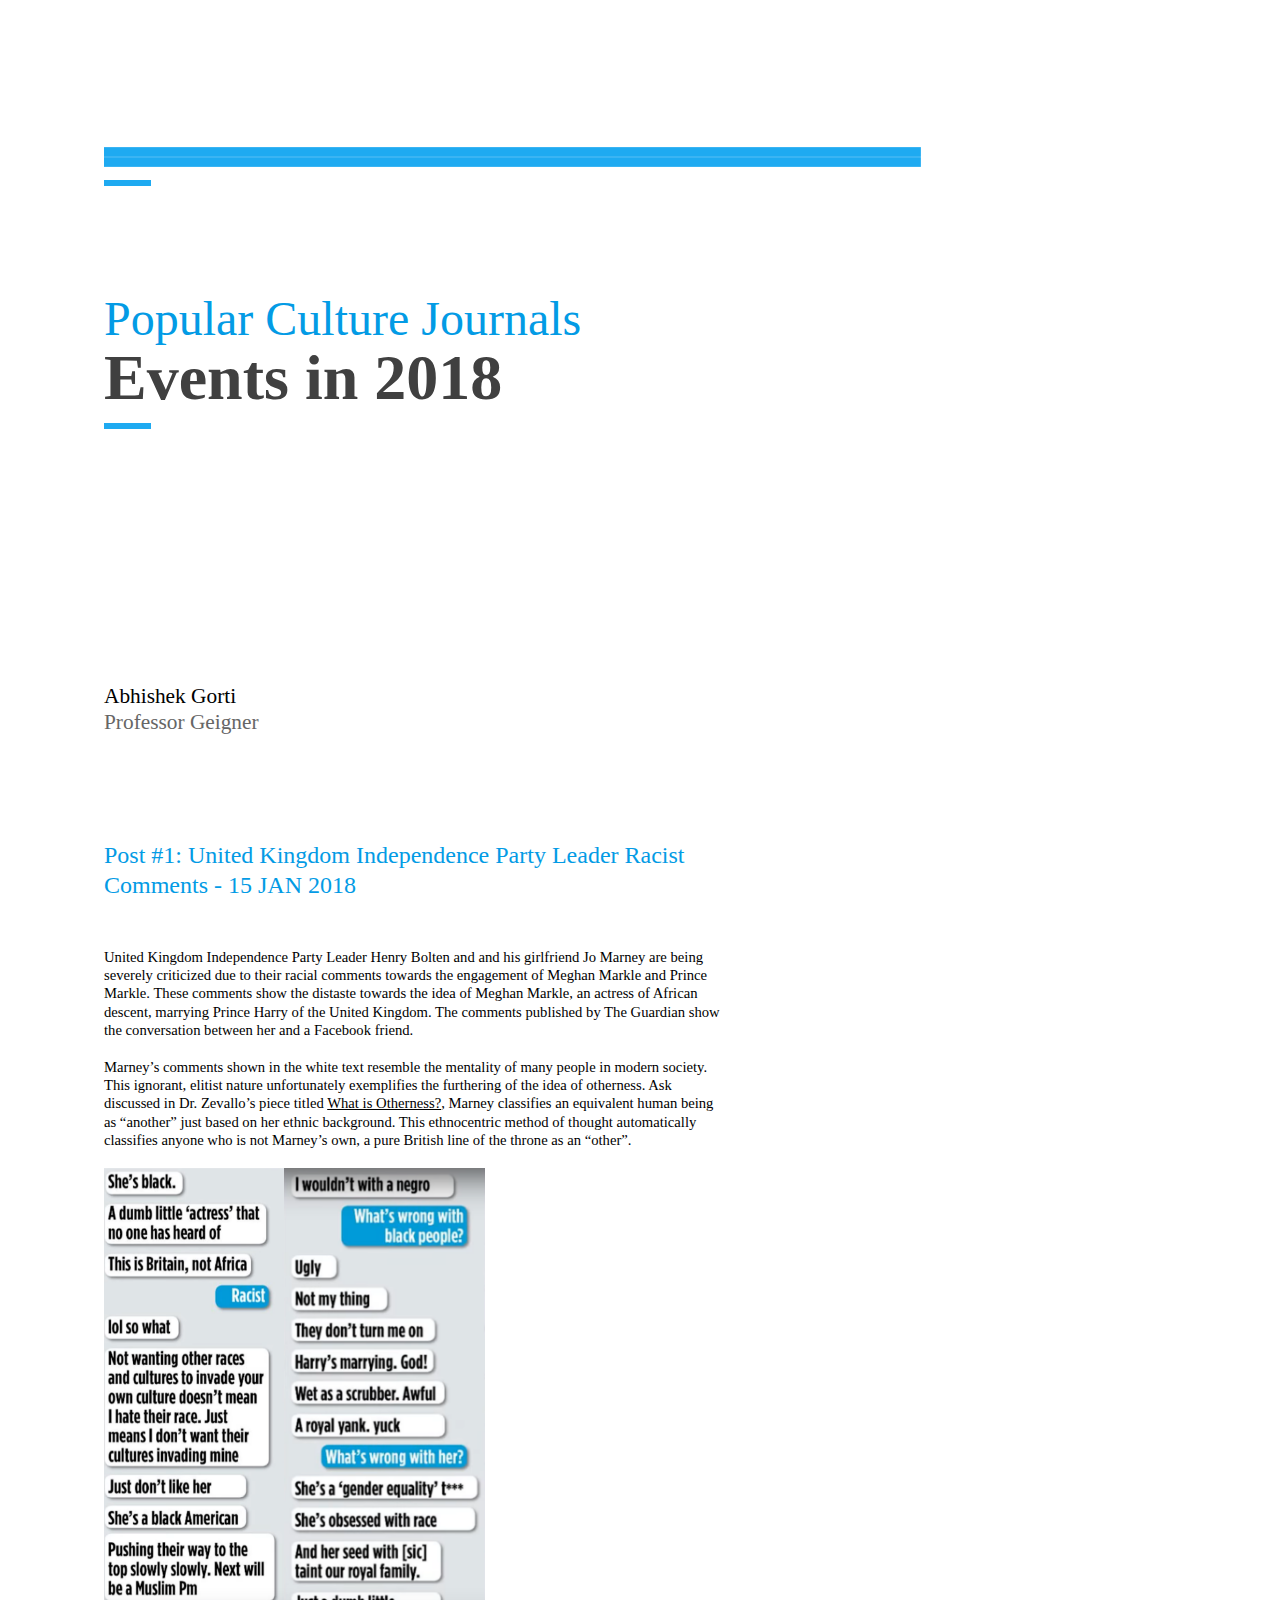
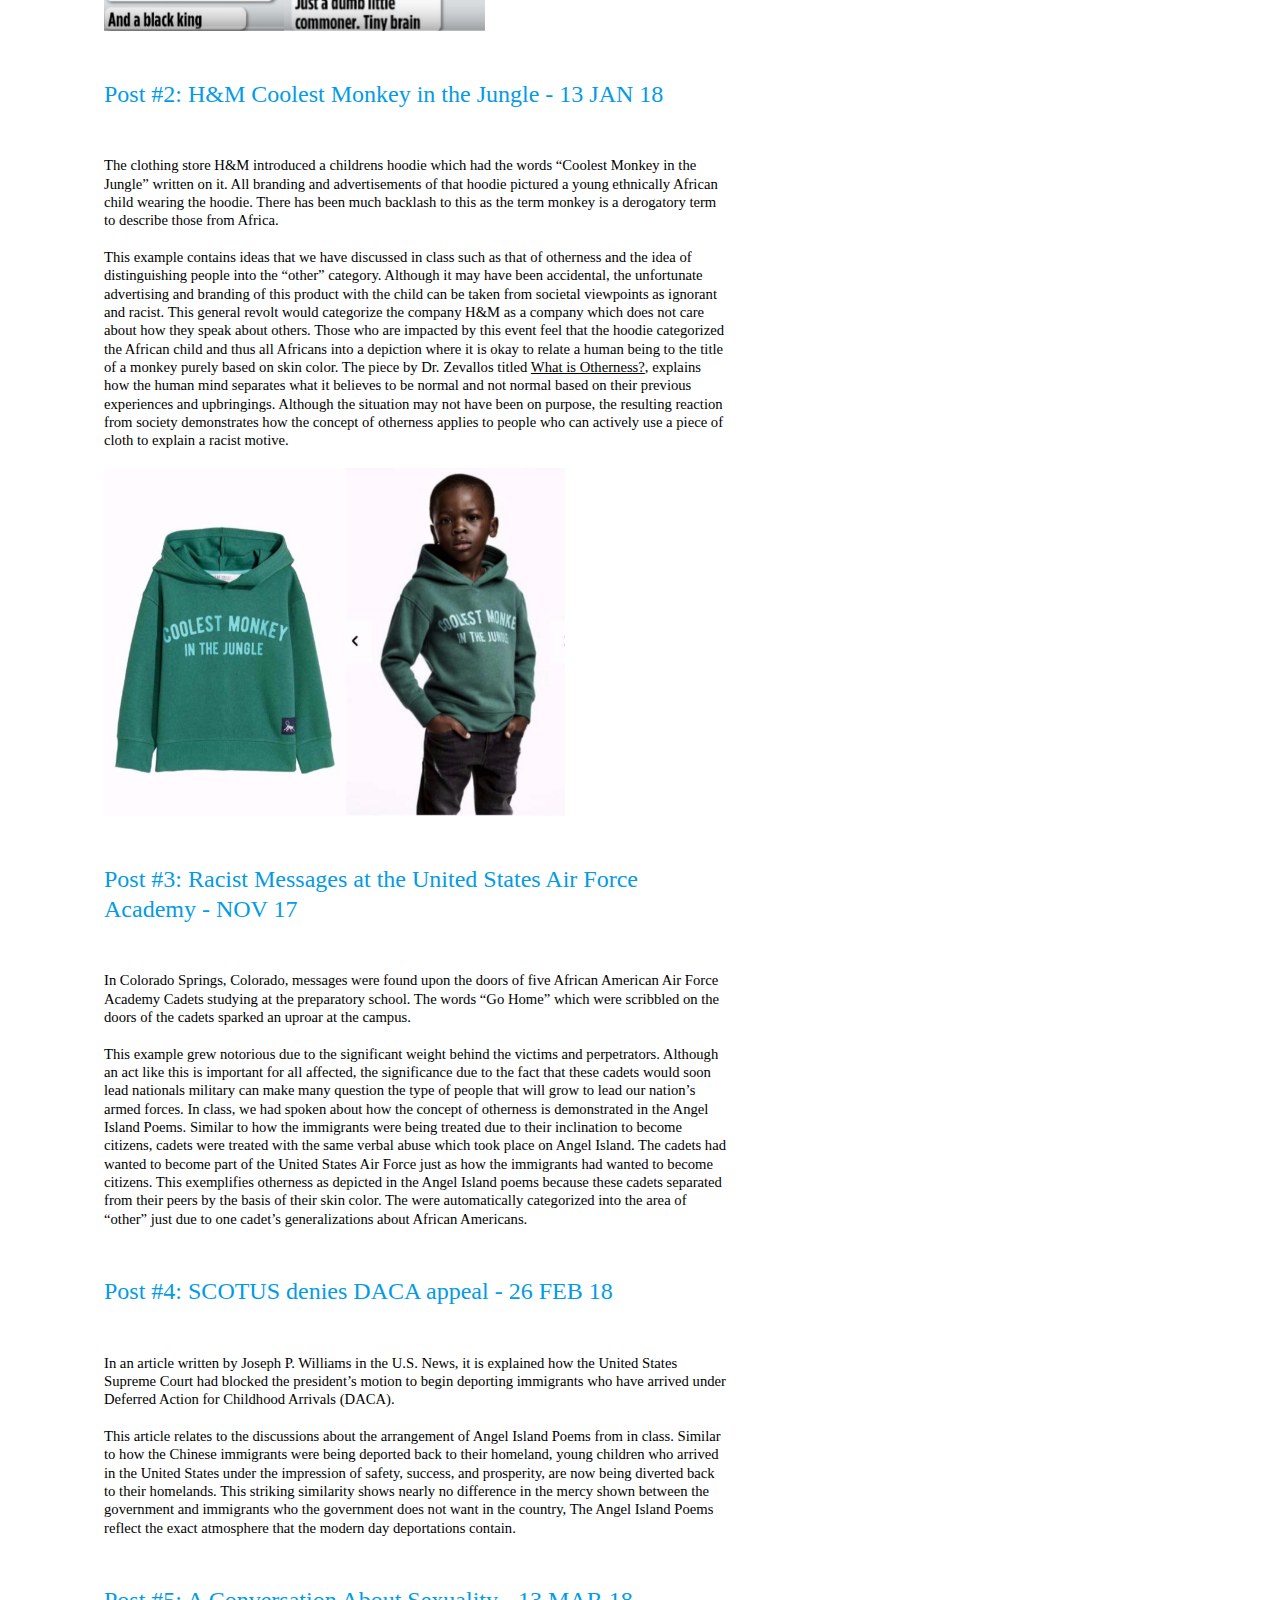
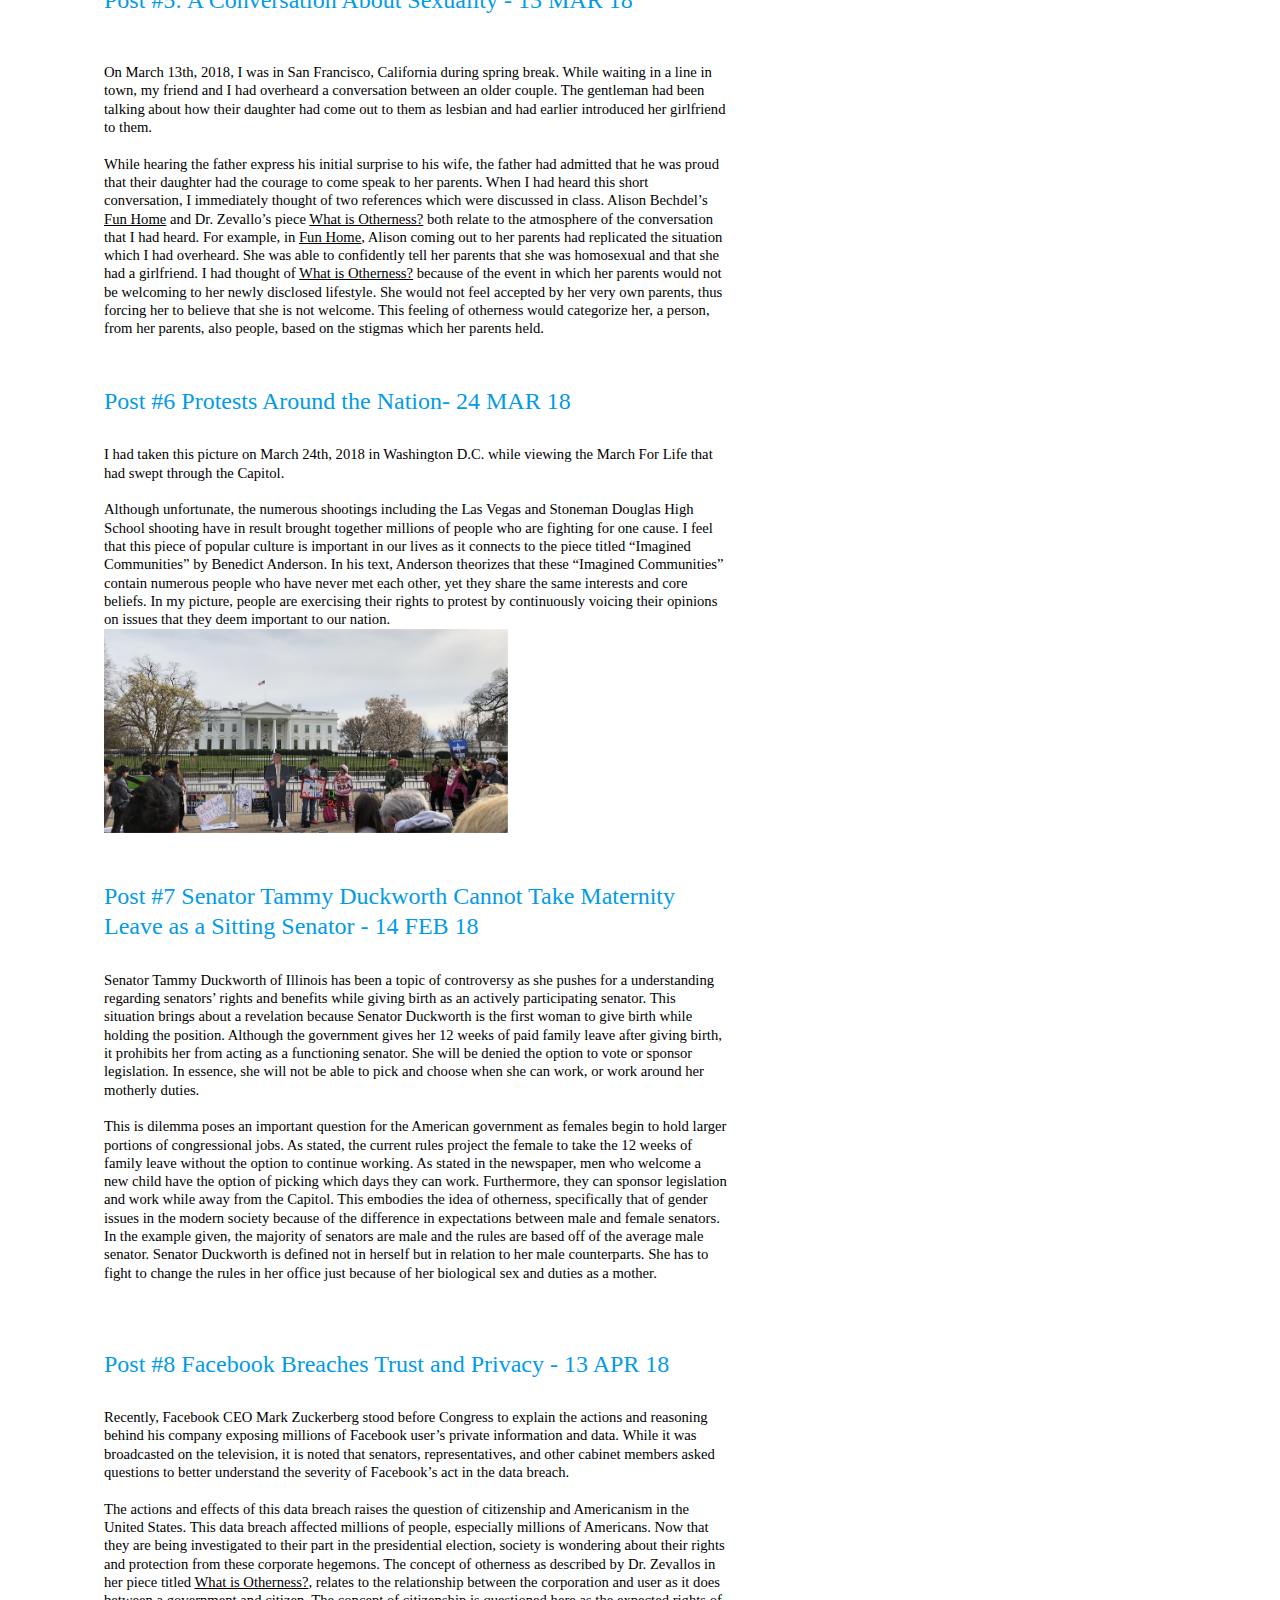
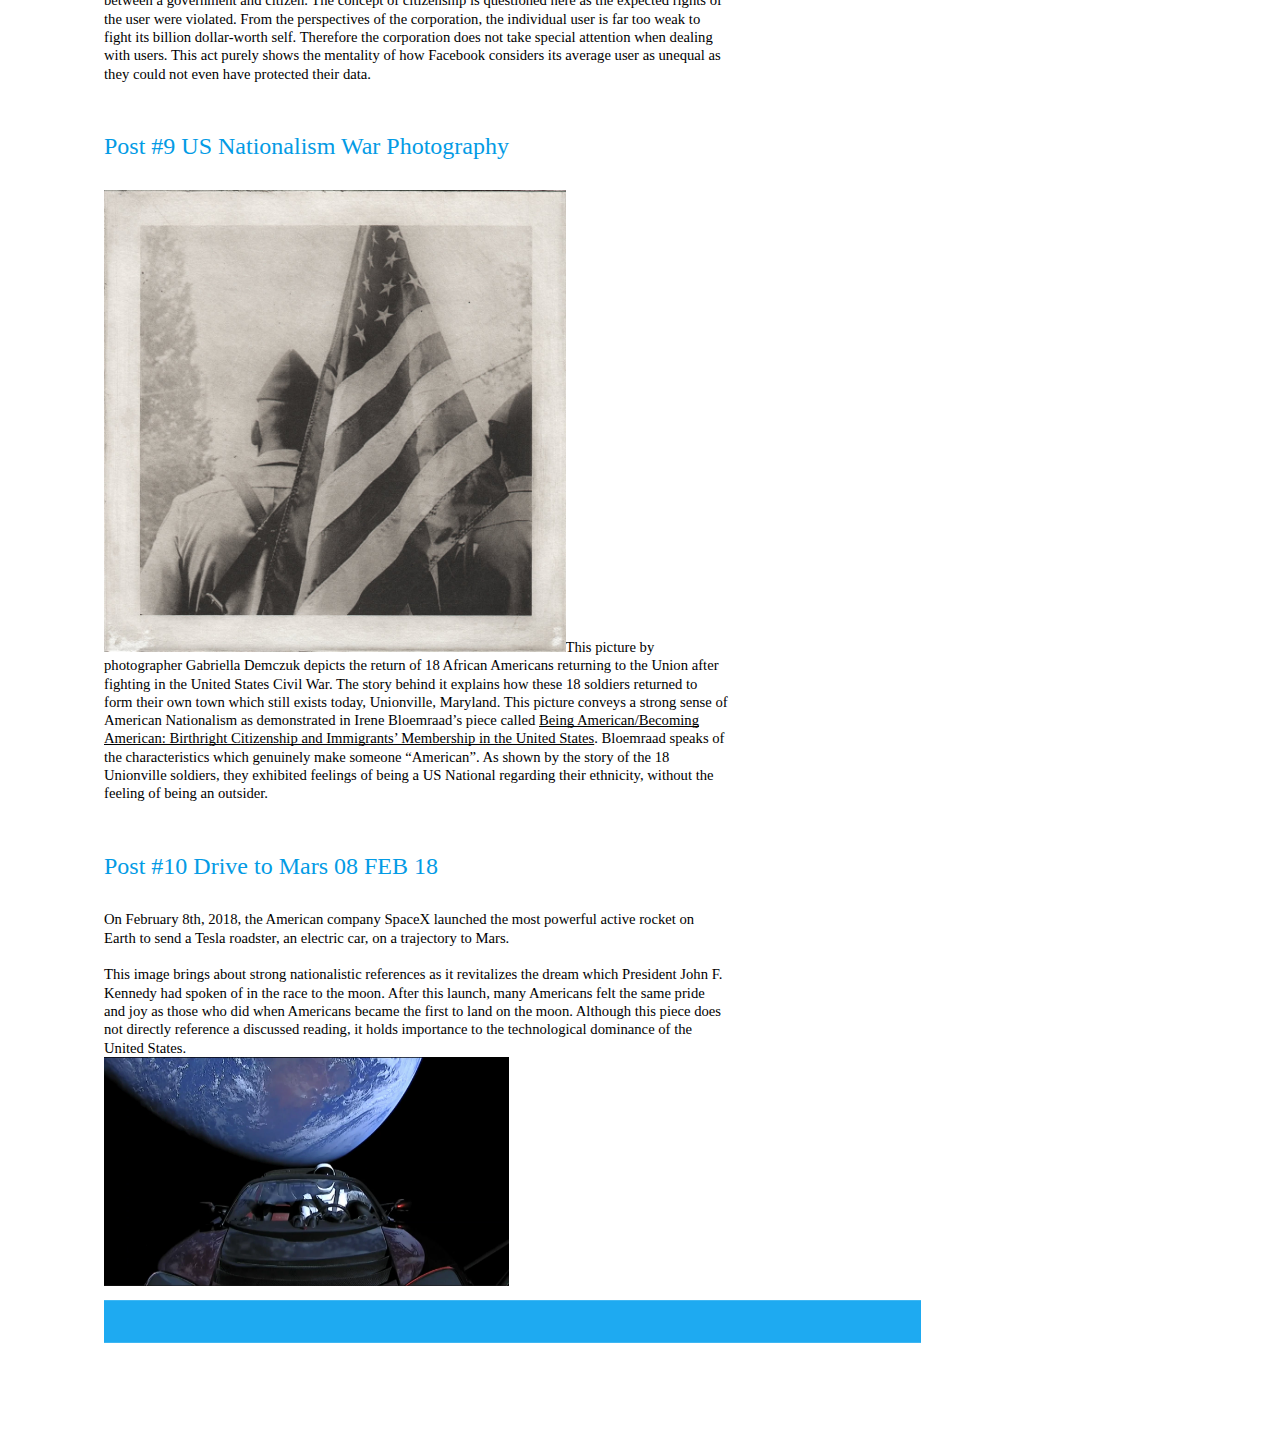
<file: school/HE112/journal.html>
<html><head><meta content="text/html; charset=UTF-8" http-equiv="content-type"><style type="text/css">@import url('https://themes.googleusercontent.com/fonts/css?kit=3qINvnjb346LubKDfLRn69t6G6Z1RrRfgULZ1AHo7mPOfsfM6rvuuu7h1pY3r_-A');.lst-kix_bzi60k1pundr-4>li:before{content:"" counter(lst-ctn-kix_bzi60k1pundr-4,lower-latin) ". "}.lst-kix_bzi60k1pundr-4>li{counter-increment:lst-ctn-kix_bzi60k1pundr-4}ol.lst-kix_bzi60k1pundr-6.start{counter-reset:lst-ctn-kix_bzi60k1pundr-6 0}ol.lst-kix_ge7qo3u2btfs-7.start{counter-reset:lst-ctn-kix_ge7qo3u2btfs-7 0}.lst-kix_bzi60k1pundr-1>li:before{content:"" counter(lst-ctn-kix_bzi60k1pundr-1,lower-latin) ". "}.lst-kix_bzi60k1pundr-5>li:before{content:"" counter(lst-ctn-kix_bzi60k1pundr-5,lower-roman) ". "}ol.lst-kix_ge7qo3u2btfs-0.start{counter-reset:lst-ctn-kix_ge7qo3u2btfs-0 0}ol.lst-kix_bzi60k1pundr-1{list-style-type:none}ol.lst-kix_bzi60k1pundr-2{list-style-type:none}ol.lst-kix_bzi60k1pundr-3{list-style-type:none}ol.lst-kix_bzi60k1pundr-4{list-style-type:none}.lst-kix_bzi60k1pundr-2>li:before{content:"" counter(lst-ctn-kix_bzi60k1pundr-2,lower-roman) ". "}ol.lst-kix_bzi60k1pundr-5{list-style-type:none}ol.lst-kix_bzi60k1pundr-6{list-style-type:none}.lst-kix_ge7qo3u2btfs-3>li{counter-increment:lst-ctn-kix_ge7qo3u2btfs-3}.lst-kix_bzi60k1pundr-3>li:before{content:"" counter(lst-ctn-kix_bzi60k1pundr-3,decimal) ". "}ol.lst-kix_bzi60k1pundr-7{list-style-type:none}ol.lst-kix_bzi60k1pundr-8{list-style-type:none}ol.lst-kix_bzi60k1pundr-2.start{counter-reset:lst-ctn-kix_bzi60k1pundr-2 0}ol.lst-kix_ge7qo3u2btfs-4.start{counter-reset:lst-ctn-kix_ge7qo3u2btfs-4 0}.lst-kix_ge7qo3u2btfs-4>li{counter-increment:lst-ctn-kix_ge7qo3u2btfs-4}.lst-kix_bzi60k1pundr-0>li:before{content:"" counter(lst-ctn-kix_bzi60k1pundr-0,decimal) ". "}ol.lst-kix_bzi60k1pundr-0.start{counter-reset:lst-ctn-kix_bzi60k1pundr-0 0}.lst-kix_ge7qo3u2btfs-0>li:before{content:"" counter(lst-ctn-kix_ge7qo3u2btfs-0,decimal) ". "}ol.lst-kix_ge7qo3u2btfs-6.start{counter-reset:lst-ctn-kix_ge7qo3u2btfs-6 0}ol.lst-kix_bzi60k1pundr-7.start{counter-reset:lst-ctn-kix_bzi60k1pundr-7 0}.lst-kix_ge7qo3u2btfs-1>li:before{content:"" counter(lst-ctn-kix_ge7qo3u2btfs-1,lower-latin) ". "}.lst-kix_ge7qo3u2btfs-2>li:before{content:"" counter(lst-ctn-kix_ge7qo3u2btfs-2,lower-roman) ". "}ol.lst-kix_bzi60k1pundr-3.start{counter-reset:lst-ctn-kix_bzi60k1pundr-3 0}.lst-kix_ge7qo3u2btfs-7>li:before{content:"" counter(lst-ctn-kix_ge7qo3u2btfs-7,lower-latin) ". "}.lst-kix_ge7qo3u2btfs-6>li:before{content:"" counter(lst-ctn-kix_ge7qo3u2btfs-6,decimal) ". "}.lst-kix_ge7qo3u2btfs-5>li:before{content:"" counter(lst-ctn-kix_ge7qo3u2btfs-5,lower-roman) ". "}ol.lst-kix_bzi60k1pundr-0{list-style-type:none}.lst-kix_ge7qo3u2btfs-3>li:before{content:"" counter(lst-ctn-kix_ge7qo3u2btfs-3,decimal) ". "}.lst-kix_ge7qo3u2btfs-4>li:before{content:"" counter(lst-ctn-kix_ge7qo3u2btfs-4,lower-latin) ". "}ol.lst-kix_ge7qo3u2btfs-3.start{counter-reset:lst-ctn-kix_ge7qo3u2btfs-3 0}.lst-kix_bzi60k1pundr-1>li{counter-increment:lst-ctn-kix_bzi60k1pundr-1}.lst-kix_bzi60k1pundr-7>li{counter-increment:lst-ctn-kix_bzi60k1pundr-7}ol.lst-kix_ge7qo3u2btfs-2.start{counter-reset:lst-ctn-kix_ge7qo3u2btfs-2 0}ol.lst-kix_ge7qo3u2btfs-5.start{counter-reset:lst-ctn-kix_ge7qo3u2btfs-5 0}.lst-kix_ge7qo3u2btfs-6>li{counter-increment:lst-ctn-kix_ge7qo3u2btfs-6}.lst-kix_ge7qo3u2btfs-1>li{counter-increment:lst-ctn-kix_ge7qo3u2btfs-1}ol.lst-kix_bzi60k1pundr-1.start{counter-reset:lst-ctn-kix_bzi60k1pundr-1 0}.lst-kix_ge7qo3u2btfs-8>li:before{content:"" counter(lst-ctn-kix_ge7qo3u2btfs-8,lower-roman) ". "}.lst-kix_bzi60k1pundr-2>li{counter-increment:lst-ctn-kix_bzi60k1pundr-2}.lst-kix_bzi60k1pundr-6>li{counter-increment:lst-ctn-kix_bzi60k1pundr-6}.lst-kix_ge7qo3u2btfs-0>li{counter-increment:lst-ctn-kix_ge7qo3u2btfs-0}ol.lst-kix_bzi60k1pundr-4.start{counter-reset:lst-ctn-kix_bzi60k1pundr-4 0}.lst-kix_ge7qo3u2btfs-7>li{counter-increment:lst-ctn-kix_ge7qo3u2btfs-7}ol.lst-kix_ge7qo3u2btfs-1{list-style-type:none}.lst-kix_ge7qo3u2btfs-2>li{counter-increment:lst-ctn-kix_ge7qo3u2btfs-2}ol.lst-kix_ge7qo3u2btfs-2{list-style-type:none}.lst-kix_ge7qo3u2btfs-5>li{counter-increment:lst-ctn-kix_ge7qo3u2btfs-5}ol.lst-kix_ge7qo3u2btfs-0{list-style-type:none}ol.lst-kix_ge7qo3u2btfs-5{list-style-type:none}ol.lst-kix_ge7qo3u2btfs-6{list-style-type:none}.lst-kix_ge7qo3u2btfs-8>li{counter-increment:lst-ctn-kix_ge7qo3u2btfs-8}ol.lst-kix_ge7qo3u2btfs-3{list-style-type:none}ol.lst-kix_ge7qo3u2btfs-4{list-style-type:none}.lst-kix_bzi60k1pundr-8>li{counter-increment:lst-ctn-kix_bzi60k1pundr-8}.lst-kix_bzi60k1pundr-3>li{counter-increment:lst-ctn-kix_bzi60k1pundr-3}ol.lst-kix_bzi60k1pundr-5.start{counter-reset:lst-ctn-kix_bzi60k1pundr-5 0}.lst-kix_bzi60k1pundr-5>li{counter-increment:lst-ctn-kix_bzi60k1pundr-5}ol.lst-kix_ge7qo3u2btfs-7{list-style-type:none}ol.lst-kix_ge7qo3u2btfs-8{list-style-type:none}.lst-kix_bzi60k1pundr-0>li{counter-increment:lst-ctn-kix_bzi60k1pundr-0}ol.lst-kix_ge7qo3u2btfs-1.start{counter-reset:lst-ctn-kix_ge7qo3u2btfs-1 0}.lst-kix_bzi60k1pundr-8>li:before{content:"" counter(lst-ctn-kix_bzi60k1pundr-8,lower-roman) ". "}ol.lst-kix_ge7qo3u2btfs-8.start{counter-reset:lst-ctn-kix_ge7qo3u2btfs-8 0}.lst-kix_bzi60k1pundr-6>li:before{content:"" counter(lst-ctn-kix_bzi60k1pundr-6,decimal) ". "}.lst-kix_bzi60k1pundr-7>li:before{content:"" counter(lst-ctn-kix_bzi60k1pundr-7,lower-latin) ". "}ol.lst-kix_bzi60k1pundr-8.start{counter-reset:lst-ctn-kix_bzi60k1pundr-8 0}ol{margin:0;padding:0}table td,table th{padding:0}.c0{color:#039be5;font-weight:400;text-decoration:none;vertical-align:baseline;font-size:18pt;font-family:"Proxima Nova";font-style:normal}.c2{color:#000000;font-weight:400;text-decoration:none;vertical-align:baseline;font-size:11pt;font-family:"Proxima Nova";font-style:normal}.c8{padding-top:10pt;padding-bottom:0pt;line-height:1.25;orphans:2;widows:2;text-align:left}.c17{padding-top:10pt;padding-bottom:0pt;line-height:1.25;orphans:2;widows:2;text-align:right}.c5{padding-top:32pt;padding-bottom:0pt;line-height:1.25;orphans:2;widows:2;text-align:left}.c13{padding-top:10pt;padding-bottom:180pt;line-height:1.0;orphans:2;widows:2;text-align:left}.c15{padding-top:72pt;padding-bottom:0pt;line-height:1.0;page-break-after:avoid;text-align:left}.c4{padding-top:24pt;padding-bottom:0pt;line-height:1.25;page-break-after:avoid;text-align:left}.c6{font-size:48pt;font-family:"Proxima Nova";color:#404040;font-weight:700}.c16{color:#000000;font-weight:400;font-size:36pt;font-family:"Proxima Nova"}.c12{color:#666666;font-weight:400;font-family:"Proxima Nova"}.c10{text-decoration:none;vertical-align:baseline;font-style:normal}.c7{font-size:36pt;color:#039be5;font-weight:400}.c1{text-decoration-skip-ink:none;-webkit-text-decoration-skip:none;text-decoration:underline}.c3{background-color:#ffffff;max-width:468pt;padding:72pt 72pt 72pt 72pt}.c14{font-size:10pt}.c11{font-size:16pt}.c9{height:11pt}.title{padding-top:72pt;color:#404040;font-weight:700;font-size:48pt;padding-bottom:0pt;font-family:"Proxima Nova";line-height:1.0;page-break-after:avoid;orphans:2;widows:2;text-align:left}.subtitle{padding-top:10pt;color:#000000;font-size:16pt;padding-bottom:10pt;font-family:"Proxima Nova";line-height:1.25;page-break-after:avoid;orphans:2;widows:2;text-align:left}li{color:#000000;font-size:11pt;font-family:"Proxima Nova"}p{margin:0;color:#000000;font-size:11pt;font-family:"Proxima Nova"}h1{padding-top:24pt;color:#039be5;font-size:18pt;padding-bottom:0pt;font-family:"Proxima Nova";line-height:1.25;page-break-after:avoid;orphans:2;widows:2;text-align:left}h2{padding-top:10pt;color:#e61a17;font-size:14pt;padding-bottom:0pt;font-family:"Proxima Nova";line-height:1.25;page-break-after:avoid;orphans:2;widows:2;text-align:left}h3{padding-top:10pt;color:#008a05;font-size:12pt;padding-bottom:0pt;font-family:"Proxima Nova";line-height:1.25;page-break-after:avoid;orphans:2;widows:2;text-align:left}h4{padding-top:8pt;-webkit-text-decoration-skip:none;color:#666666;text-decoration:underline;font-size:11pt;padding-bottom:0pt;line-height:1.25;page-break-after:avoid;text-decoration-skip-ink:none;font-family:"Trebuchet MS";orphans:2;widows:2;text-align:left}h5{padding-top:8pt;color:#666666;font-size:11pt;padding-bottom:0pt;font-family:"Trebuchet MS";line-height:1.25;page-break-after:avoid;orphans:2;widows:2;text-align:left}h6{padding-top:8pt;color:#666666;font-size:11pt;padding-bottom:0pt;font-family:"Trebuchet MS";line-height:1.25;page-break-after:avoid;font-style:italic;orphans:2;widows:2;text-align:left}</style></head><body class="c3"><div><p class="c5"><span style="overflow: hidden; display: inline-block; margin: 0.00px 0.00px; border: 0.00px solid #000000; transform: rotate(0.00rad) translateZ(0px); -webkit-transform: rotate(0.00rad) translateZ(0px); width: 817.00px; height: 10.00px;"><img alt="" src="images/image1.png" style="width: 817.00px; height: 10.00px; margin-left: 0.00px; margin-top: 0.00px; transform: rotate(0.00rad) translateZ(0px); -webkit-transform: rotate(0.00rad) translateZ(0px);" title="horizontal line"></span><span style="overflow: hidden; display: inline-block; margin: 0.00px 0.00px; border: 0.00px solid #000000; transform: rotate(0.00rad) translateZ(0px); -webkit-transform: rotate(0.00rad) translateZ(0px); width: 817.00px; height: 10.00px;"><img alt="" src="images/image1.png" style="width: 817.00px; height: 10.00px; margin-left: 0.00px; margin-top: 0.00px; transform: rotate(0.00rad) translateZ(0px); -webkit-transform: rotate(0.00rad) translateZ(0px);" title="horizontal line"></span></p><p class="c8"><span style="overflow: hidden; display: inline-block; margin: 0.00px 0.00px; border: 0.00px solid #000000; transform: rotate(0.00rad) translateZ(0px); -webkit-transform: rotate(0.00rad) translateZ(0px); width: 47.00px; height: 6.00px;"><img alt="" src="images/image3.png" style="width: 47.00px; height: 6.00px; margin-left: 0.00px; margin-top: 0.00px; transform: rotate(0.00rad) translateZ(0px); -webkit-transform: rotate(0.00rad) translateZ(0px);" title="short line"></span></p></div><p class="c15 title" id="h.aczyuw2yex2w"><span class="c7">Popular Culture Journals</span><span class="c6"><br></span><span>Events in 2018</span></p><p class="c13"><span style="overflow: hidden; display: inline-block; margin: 0.00px 0.00px; border: 0.00px solid #000000; transform: rotate(0.00rad) translateZ(0px); -webkit-transform: rotate(0.00rad) translateZ(0px); width: 47.00px; height: 6.00px;"><img alt="" src="images/image3.png" style="width: 47.00px; height: 6.00px; margin-left: 0.00px; margin-top: 0.00px; transform: rotate(0.00rad) translateZ(0px); -webkit-transform: rotate(0.00rad) translateZ(0px);" title="short line"></span></p><p class="c8"><span class="c11">Abhishek Gorti</span><span class="c11"><br></span><span class="c10 c11 c12">Professor Geigner</span></p><p class="c8 c9"><span class="c2"></span></p><hr style="page-break-before:always;display:none;"><p class="c8 c9"><span class="c2"></span></p><h1 class="c4" id="h.m4u96w5pymu"><span class="c0">Post #1: United Kingdom Independence Party Leader Racist Comments - 15 JAN 2018</span></h1><p class="c8"><span><br>United Kingdom Independence Party Leader Henry Bolten and and his girlfriend Jo Marney are being severely criticized due to their racial comments towards the engagement of Meghan Markle and Prince Markle. These comments show the distaste towards the idea of Meghan Markle, an actress of African descent, marrying Prince Harry of the United Kingdom. The comments published by The Guardian show the conversation between her and a Facebook friend.<br><br>Marney&rsquo;s comments shown in the white text resemble the mentality of many people in modern society. This ignorant, elitist nature unfortunately exemplifies the furthering of the idea of otherness. Ask discussed in Dr. Zevallo&rsquo;s piece titled </span><span class="c1">What is Otherness?</span><span>, Marney classifies an equivalent human being as &ldquo;another&rdquo; just based on her ethnic background. This ethnocentric method of thought automatically classifies anyone who is not Marney&rsquo;s own, a pure British line of the throne as an &ldquo;other&rdquo;.<br><br></span><hr style="page-break-before:always;display:none;"><span style="overflow: hidden; display: inline-block; margin: 0.00px 0.00px; border: 0.00px solid #000000; transform: rotate(0.00rad) translateZ(0px); -webkit-transform: rotate(0.00rad) translateZ(0px); width: 180.11px; height: 463.00px;"><img alt="" src="images/image2.png" style="width: 180.11px; height: 463.00px; margin-left: 0.00px; margin-top: 0.00px; transform: rotate(0.00rad) translateZ(0px); -webkit-transform: rotate(0.00rad) translateZ(0px);" title=""></span><span style="overflow: hidden; display: inline-block; margin: 0.00px 0.00px; border: 0.00px solid #000000; transform: rotate(0.00rad) translateZ(0px); -webkit-transform: rotate(0.00rad) translateZ(0px); width: 200.50px; height: 462.58px;"><img alt="" src="images/image6.png" style="width: 200.50px; height: 462.58px; margin-left: 0.00px; margin-top: 0.00px; transform: rotate(0.00rad) translateZ(0px); -webkit-transform: rotate(0.00rad) translateZ(0px);" title=""></span></p><h1 class="c4" id="h.c7qynairytmn"><span class="c0">Post #2: H&amp;M Coolest Monkey in the Jungle - 13 JAN 18</span></h1><p class="c8"><span><br>The clothing store H&amp;M introduced a childrens hoodie which had the words &ldquo;Coolest Monkey in the Jungle&rdquo; written on it. All branding and advertisements of that hoodie pictured a young ethnically African child wearing the hoodie. There has been much backlash to this as the term monkey is a derogatory term to describe those from Africa. <br><br>This example contains ideas that we have discussed in class such as that of otherness and the idea of distinguishing people into the &ldquo;other&rdquo; category. Although it may have been accidental, the unfortunate advertising and branding of this product with the child can be taken from societal viewpoints as ignorant and racist. This general revolt would categorize the company H&amp;M as a company which does not care about how they speak about others. Those who are impacted by this event feel that the hoodie categorized the African child and thus all Africans into a depiction where it is okay to relate a human being to the title of a monkey purely based on skin color. The piece by Dr. Zevallos titled </span><span class="c1">What is Otherness?</span><span>, explains how the human mind separates what it believes to be normal and not normal based on their previous experiences and upbringings. Although the situation may not have been on purpose, the resulting reaction from society demonstrates how the concept of otherness applies to people who can actively use a piece of cloth to explain a racist motive.<br><br></span><hr style="page-break-before:always;display:none;"><span style="overflow: hidden; display: inline-block; margin: 0.00px 0.00px; border: 0.00px solid #000000; transform: rotate(0.00rad) translateZ(0px); -webkit-transform: rotate(0.00rad) translateZ(0px); width: 461.47px; height: 347.50px;"><img alt="" src="images/image5.png" style="width: 461.47px; height: 347.50px; margin-left: 0.00px; margin-top: 0.00px; transform: rotate(0.00rad) translateZ(0px); -webkit-transform: rotate(0.00rad) translateZ(0px);" title=""></span></p><h1 class="c4" id="h.z8u5umo3ux2l"><span class="c0">Post #3: Racist Messages at the United States Air Force Academy - NOV 17</span></h1><p class="c8"><span><br>In Colorado Springs, Colorado, messages were found upon the doors of five African American Air Force Academy Cadets studying at the preparatory school. The words &ldquo;Go Home&rdquo; which were scribbled on the doors of the cadets sparked an uproar at the campus.<br><br>This example grew notorious due to the significant weight behind the victims and perpetrators. Although an act like this is important for all affected, the significance due to the fact that these cadets would soon lead nationals military can make many question the type of people that will grow to lead our nation&rsquo;s armed forces. In class, we had spoken about how the concept of otherness is demonstrated in the Angel Island Poems. Similar to how the immigrants were being treated due to their inclination to become citizens, cadets were treated with the same verbal abuse which took place on Angel Island. The cadets had wanted to become part of the United States Air Force just as how the immigrants had wanted to become citizens. This exemplifies otherness as depicted in the Angel Island poems because these cadets separated from their peers by the basis of their skin color. The were automatically categorized into the area of &ldquo;other&rdquo; just due to one cadet&rsquo;s generalizations about African Americans.</span><hr style="page-break-before:always;display:none;"></p><h1 class="c4" id="h.m71prqsoibl0"><span class="c0">Post #4: SCOTUS denies DACA appeal - 26 FEB 18</span></h1><p class="c8"><span><br>In an article written by Joseph P. Williams in the U.S. News, it is explained how the United States Supreme Court had blocked the president&rsquo;s motion to begin deporting immigrants who have arrived under Deferred Action for Childhood Arrivals (DACA).<br><br>This article relates to the discussions about the arrangement of Angel Island Poems from in class. Similar to how the Chinese immigrants were being deported back to their homeland, young children who arrived in the United States under the impression of safety, success, and prosperity, are now being diverted back to their homelands. This striking similarity shows nearly no difference in the mercy shown between the government and immigrants who the government does not want in the country, The Angel Island Poems reflect the exact atmosphere that the modern day deportations contain.</span><hr style="page-break-before:always;display:none;"></p><h1 class="c4" id="h.vtgtc0qlnjye"><span class="c0">Post #5: A Conversation About Sexuality - 13 MAR 18</span></h1><p class="c8"><span><br>On March 13th, 2018, I was in San Francisco, California during spring break. While waiting in a line in town, my friend and I had overheard a conversation between an older couple. The gentleman had been talking about how their daughter had come out to them as lesbian and had earlier introduced her girlfriend to them. <br><br>While hearing the father express his initial surprise to his wife, the father had admitted that he was proud that their daughter had the courage to come speak to her parents. When I had heard this short conversation, I immediately thought of two references which were discussed in class. Alison Bechdel&rsquo;s </span><span class="c1">Fun Home</span><span>&nbsp;and Dr. Zevallo&rsquo;s piece </span><span class="c1">What is Otherness?</span><span>&nbsp;both relate to the atmosphere of the conversation that I had heard. For example, in </span><span class="c1">Fun Home</span><span>, Alison coming out to her parents had replicated the situation which I had overheard. She was able to confidently tell her parents that she was homosexual and that she had a girlfriend. I had thought of </span><span class="c1">What is Otherness?</span><span>&nbsp;because of the event in which her parents would not be welcoming to her newly disclosed lifestyle. She would not feel accepted by her very own parents, thus forcing her to believe that she is not welcome. This feeling of otherness would categorize her, a person, from her parents, also people, based on the stigmas which her parents held.<br></span><hr style="page-break-before:always;display:none;"></p><h1 class="c4" id="h.69jtt4z7pc9n"><span class="c0">Post #6 Protests Around the Nation- 24 MAR 18</span></h1><p class="c8"><span>I had taken this picture on March 24th, 2018 in Washington D.C. while viewing the March For Life that had swept through the Capitol.<br><br>Although unfortunate, the numerous shootings including the Las Vegas and Stoneman Douglas High School shooting have in result brought together millions of people who are fighting for one cause. I feel that this piece of popular culture is important in our lives as it connects to the piece titled &ldquo;Imagined Communities&rdquo; by Benedict Anderson. In his text, Anderson theorizes that these &ldquo;Imagined Communities&rdquo; contain numerous people who have never met each other, yet they share the same interests and core beliefs. In my picture, people are exercising their rights to protest by continuously voicing their opinions on issues that they deem important to our nation.<br></span><hr style="page-break-before:always;display:none;"><span style="overflow: hidden; display: inline-block; margin: 0.00px 0.00px; border: 0.00px solid #000000; transform: rotate(0.00rad) translateZ(0px); -webkit-transform: rotate(0.00rad) translateZ(0px); width: 403.82px; height: 204.50px;"><img alt="" src="images/image8.png" style="width: 403.82px; height: 204.50px; margin-left: 0.00px; margin-top: 0.00px; transform: rotate(0.00rad) translateZ(0px); -webkit-transform: rotate(0.00rad) translateZ(0px);" title=""></span></p><h1 class="c4" id="h.9cpn7a2qc6cr"><span class="c0">Post #7 Senator Tammy Duckworth Cannot Take Maternity Leave as a Sitting Senator - 14 FEB 18</span></h1><p class="c8"><span>Senator Tammy Duckworth of Illinois has been a topic of controversy as she pushes for a understanding regarding senators&rsquo; rights and benefits while giving birth as an actively participating senator. This situation brings about a revelation because Senator Duckworth is the first woman to give birth while holding the position. Although the government gives her 12 weeks of paid family leave after giving birth, it prohibits her from acting as a functioning senator. She will be denied the option to vote or sponsor legislation. In essence, she will not be able to pick and choose when she can work, or work around her motherly duties.<br><br>This is dilemma poses an important question for the American government as females begin to hold larger portions of congressional jobs. As stated, the current rules project the female to take the 12 weeks of family leave without the option to continue working. As stated in the newspaper, men who welcome a new child have the option of picking which days they can work. Furthermore, they can sponsor legislation and work while away from the Capitol. This embodies the idea of otherness, specifically that of gender issues in the modern society because of the difference in expectations between male and female senators. In the example given, the majority of senators are male and the rules are based off of the average male senator. Senator Duckworth is defined not in herself but in relation to her male counterparts. She has to fight to change the rules in her office just because of her biological sex and duties as a mother.<br><br></span><hr style="page-break-before:always;display:none;"></p><h1 class="c4" id="h.88h9fbjxajc1"><span class="c0">Post #8 Facebook Breaches Trust and Privacy - 13 APR 18</span></h1><p class="c8"><span>Recently, Facebook CEO Mark Zuckerberg stood before Congress to explain the actions and reasoning behind his company exposing millions of Facebook user&rsquo;s private information and data. While it was broadcasted on the television, it is noted that senators, representatives, and other cabinet members asked questions to better understand the severity of Facebook&rsquo;s act in the data breach.<br><br>The actions and effects of this data breach raises the question of citizenship and Americanism in the United States. This data breach affected millions of people, especially millions of Americans. Now that they are being investigated to their part in the presidential election, society is wondering about their rights and protection from these corporate hegemons. The concept of otherness as described by Dr. Zevallos in her piece titled </span><span class="c1">What is Otherness?</span><span>, relates to the relationship between the corporation and user as it does between a government and citizen. The concept of citizenship is questioned here as the expected rights of the user were violated. From the perspectives of the corporation, the individual user is far too weak to fight its billion dollar-worth self. Therefore the corporation does not take special attention when dealing with users. This act purely shows the mentality of how Facebook considers its average user as unequal as they could not even have protected their data.<br></span><hr style="page-break-before:always;display:none;"></p><h1 class="c4" id="h.34edd43wuwpd"><span class="c0">Post #9 US Nationalism War Photography</span></h1><p class="c8"><span style="overflow: hidden; display: inline-block; margin: 0.00px 0.00px; border: 0.00px solid #000000; transform: rotate(0.00rad) translateZ(0px); -webkit-transform: rotate(0.00rad) translateZ(0px); width: 461.50px; height: 461.50px;"><img alt="" src="images/image7.png" style="width: 461.50px; height: 461.50px; margin-left: 0.00px; margin-top: 0.00px; transform: rotate(0.00rad) translateZ(0px); -webkit-transform: rotate(0.00rad) translateZ(0px);" title=""></span><span>This picture by photographer Gabriella Demczuk depicts the return of 18 African Americans returning to the Union after fighting in the United States Civil War. The story behind it explains how these 18 soldiers returned to form their own town which still exists today, Unionville, Maryland. This picture conveys a strong sense of American Nationalism as demonstrated in Irene Bloemraad&rsquo;s piece called </span><span class="c1">Being American/Becoming American: Birthright Citizenship and Immigrants&rsquo; Membership in the United States</span><span>. Bloemraad speaks of the characteristics which genuinely make someone &ldquo;American&rdquo;. As shown by the story of the 18 Unionville soldiers, they exhibited feelings of being a US National regarding their ethnicity, without the feeling of being an outsider.<br></span><hr style="page-break-before:always;display:none;"></p><h1 class="c4" id="h.b6uei5hg9oqo"><span class="c0">Post #10 Drive to Mars 08 FEB 18</span></h1><p class="c8"><span class="c2">On February 8th, 2018, the American company SpaceX launched the most powerful active rocket on Earth to send a Tesla roadster, an electric car, on a trajectory to Mars.<br><br>This image brings about strong nationalistic references as it revitalizes the dream which President John F. Kennedy had spoken of in the race to the moon. After this launch, many Americans felt the same pride and joy as those who did when Americans became the first to land on the moon. Although this piece does not directly reference a discussed reading, it holds importance to the technological dominance of the United States.<br></span><span style="overflow: hidden; display: inline-block; margin: 0.00px 0.00px; border: 0.00px solid #000000; transform: rotate(0.00rad) translateZ(0px); -webkit-transform: rotate(0.00rad) translateZ(0px); width: 405.34px; height: 229.50px;"><img alt="" src="images/image4.png" style="width: 405.34px; height: 229.50px; margin-left: 0.00px; margin-top: 0.00px; transform: rotate(0.00rad) translateZ(0px); -webkit-transform: rotate(0.00rad) translateZ(0px);" title=""></span></p><div><p class="c17"><span style="overflow: hidden; display: inline-block; margin: 0.00px 0.00px; border: 0.00px solid #000000; transform: rotate(0.00rad) translateZ(0px); -webkit-transform: rotate(0.00rad) translateZ(0px); width: 817.00px; height: 43.00px;"><img alt="" src="images/image1.png" style="width: 817.00px; height: 43.00px; margin-left: 0.00px; margin-top: 0.00px; transform: rotate(0.00rad) translateZ(0px); -webkit-transform: rotate(0.00rad) translateZ(0px);" title="footer"></span></p></div></body></html>
</file>
